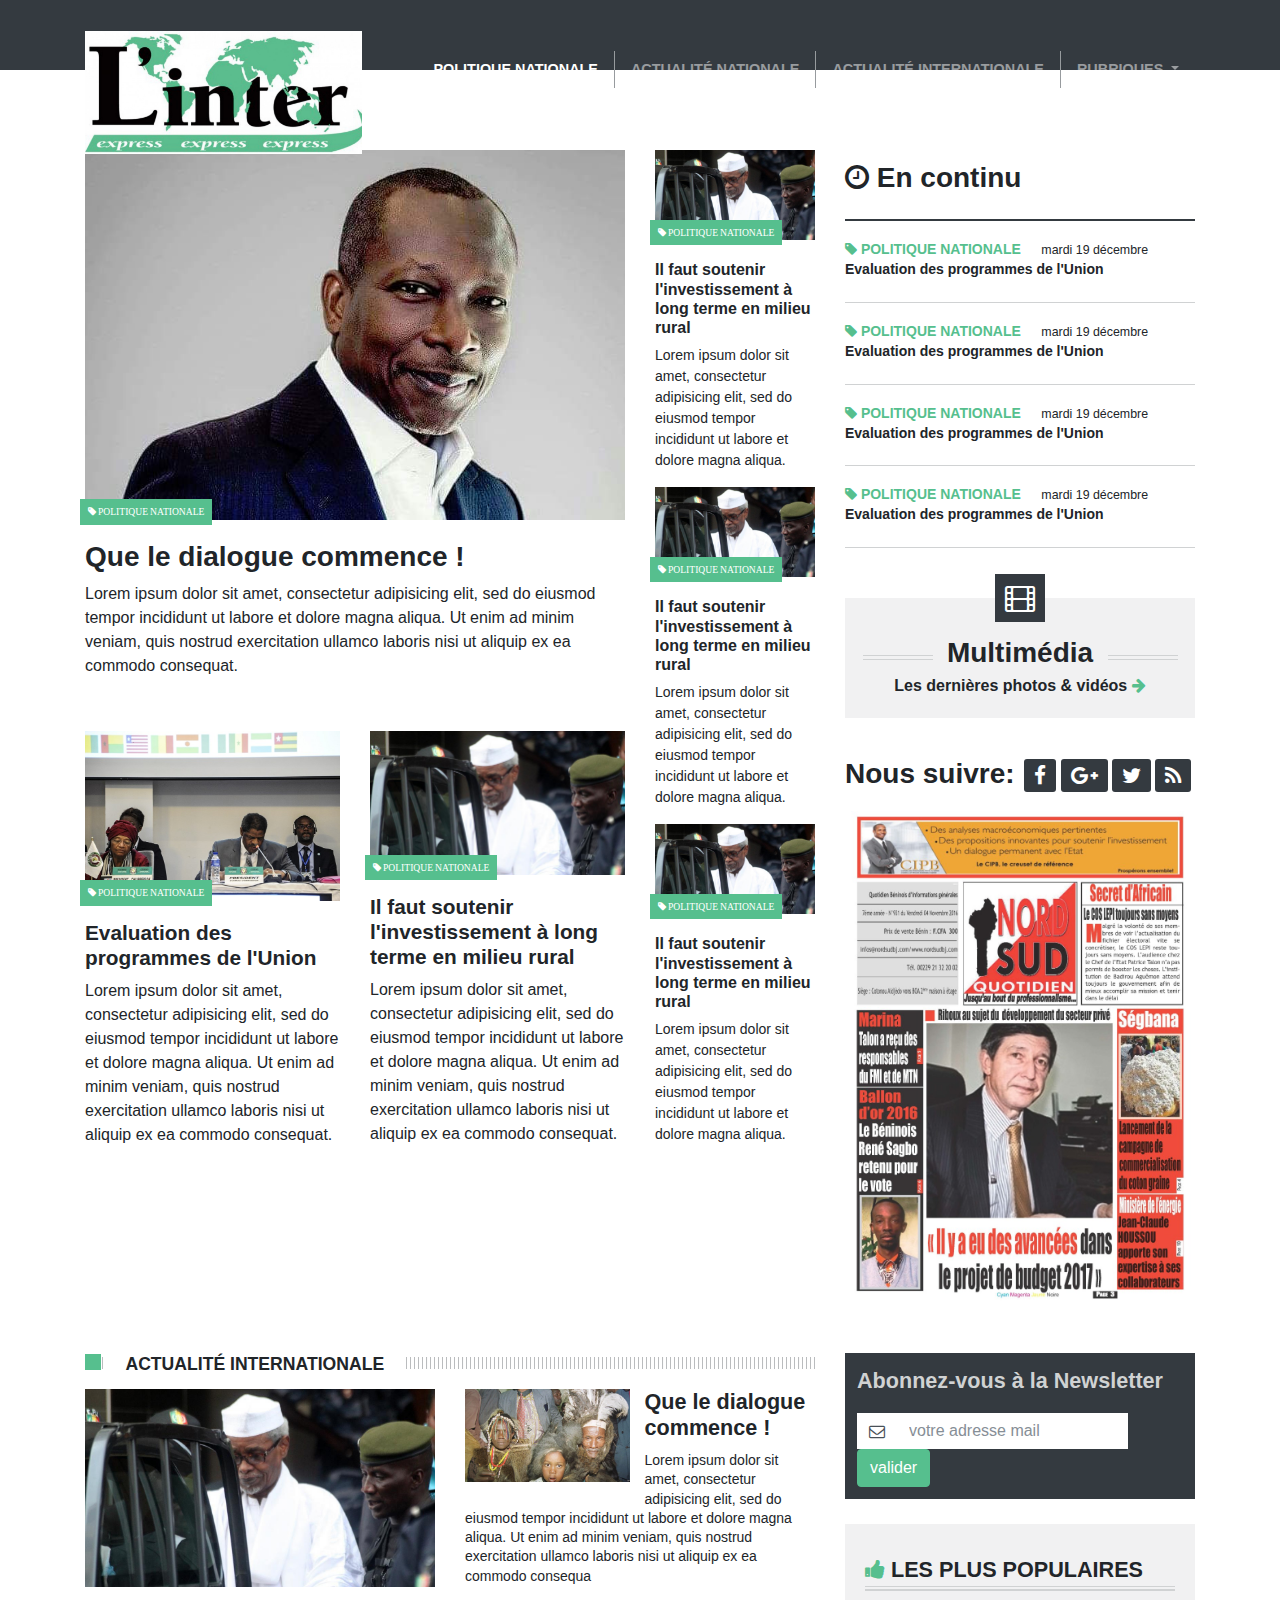
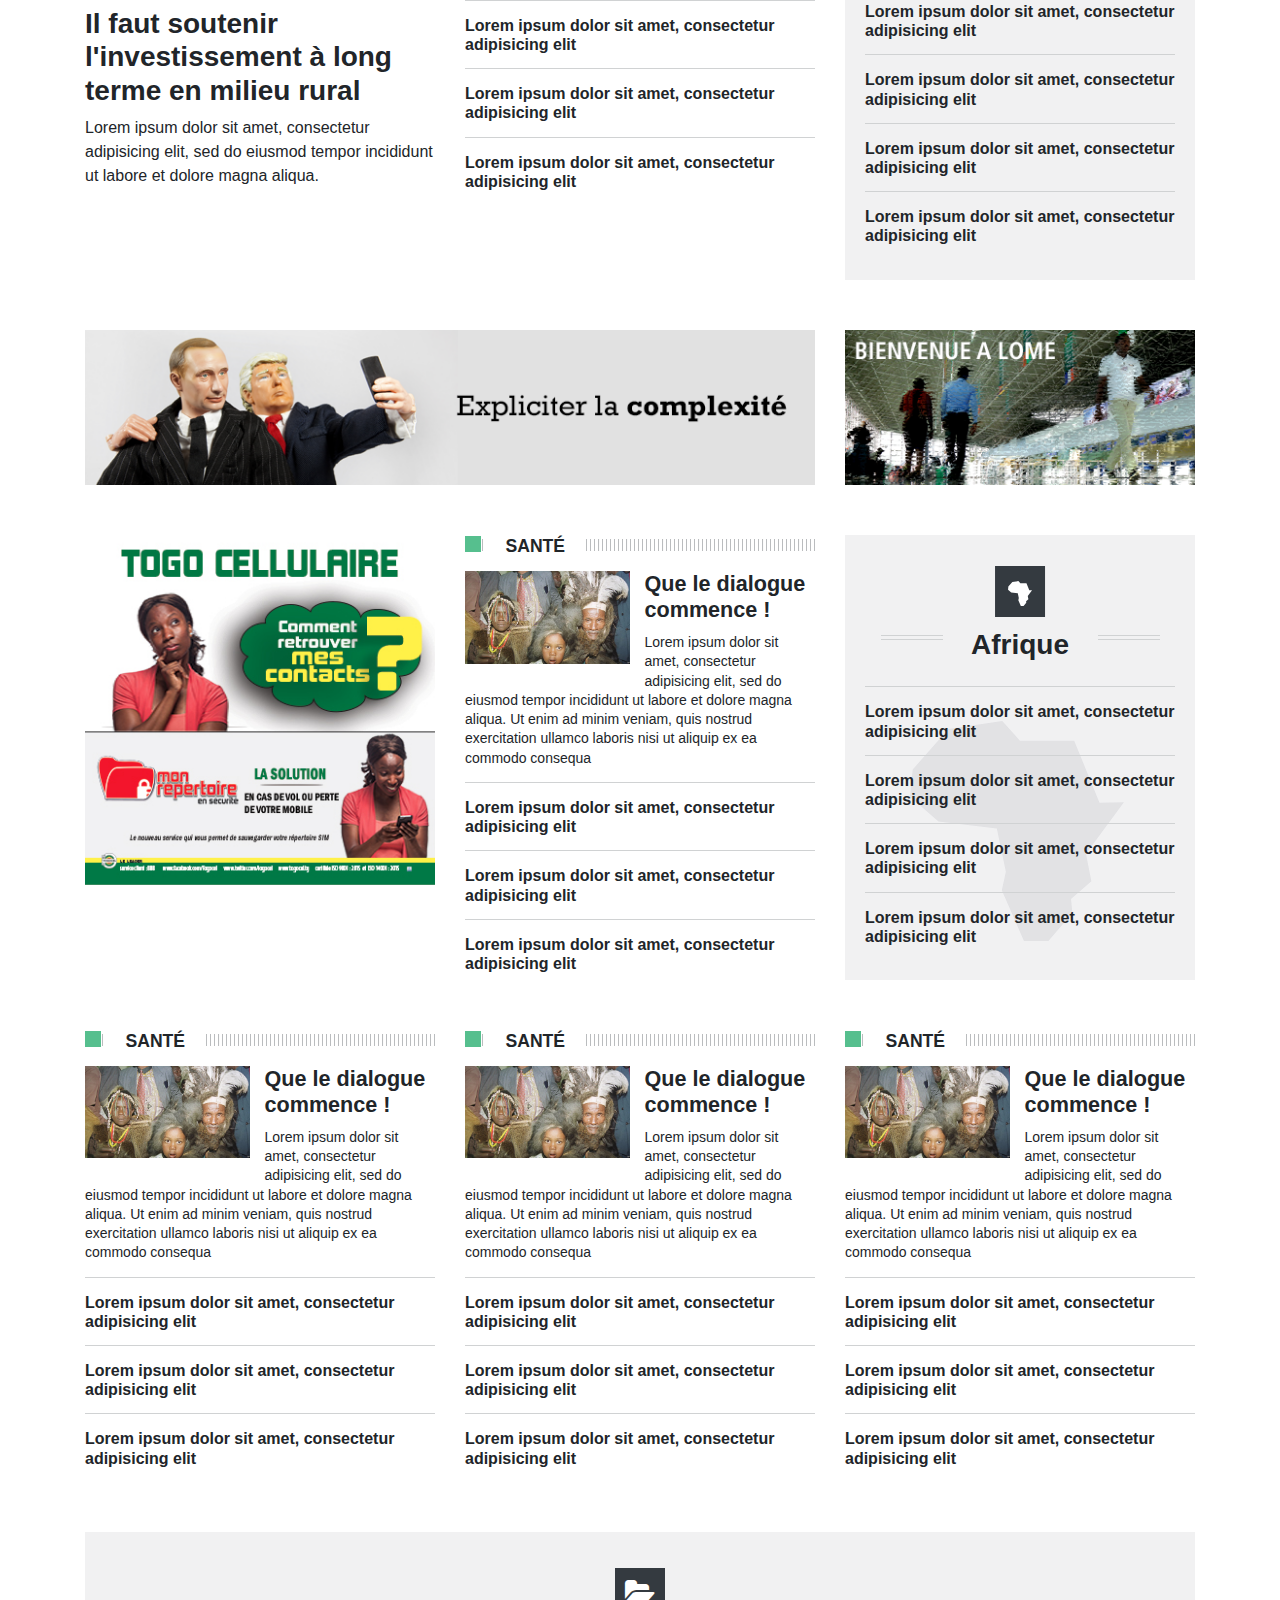
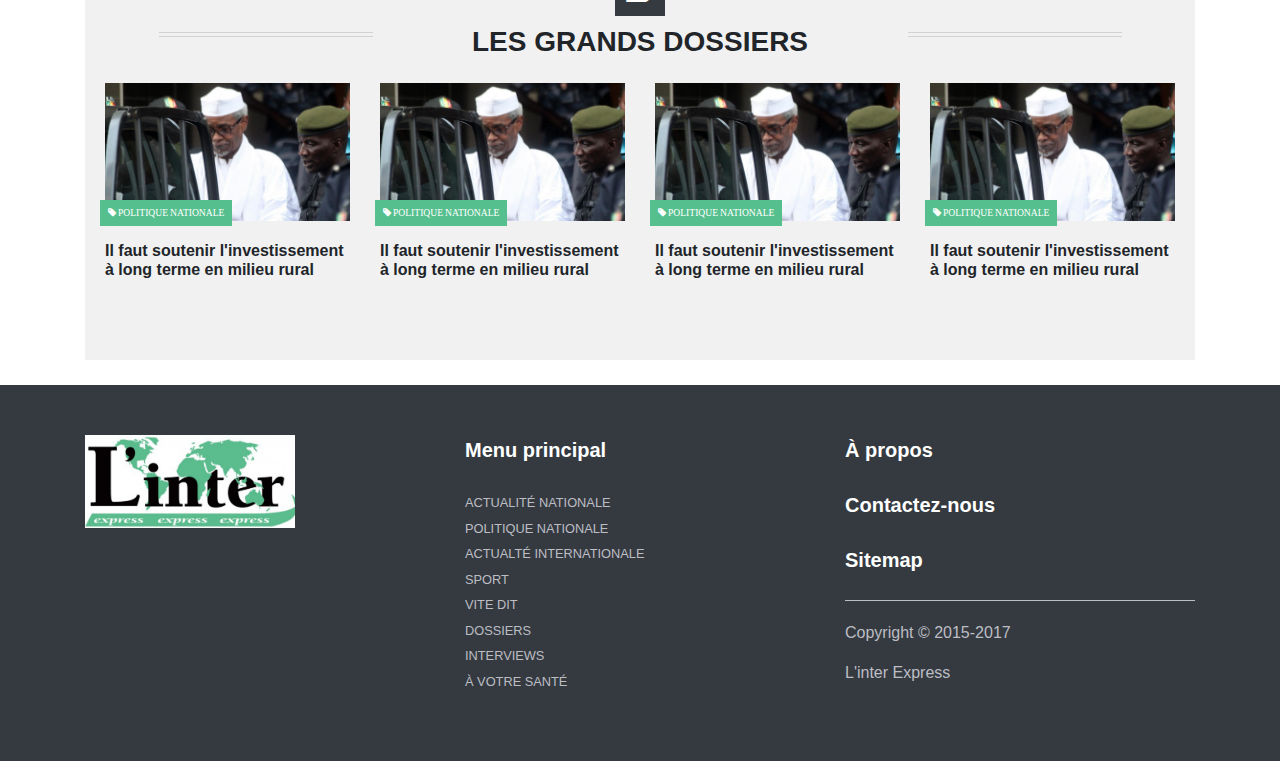
<file: public_html/index.html>
<!DOCTYPE html>
<html>
    <head>
        <title>L'INTER EXPRESS | HEBDOMADAIRE D'INFORMATIONS BENINOISE</title>
        <meta charset="UTF-8">
        <meta name="viewport" content="width=device-width, initial-scale=1.0">
        <link href="font-awesome/css/font-awesome.css" rel="stylesheet" type="text/css"/>
        <link href="css/bootstrap-reboot.css" rel="stylesheet" type="text/css"/>
        <link href="css/bootstrap.css" rel="stylesheet" type="text/css"/>
        <link href="css/style.css" rel="stylesheet" type="text/css"/>
    </head>
    <body>
        <main class="linter-main__wrapper">
            <header class="linter-header">
                <nav class="navbar navbar-dark bg-dark linter-header__navbar">
                    <div class="container">
                        <div class="linter-logo__container">
                            <a class="" href="#"><img src="images/linter-logo.jpg" alt="Logo de l'inter express" /></a>
                        </div>
                        <div class="linter-menu__principal">
                            <ul class="navbar-nav mr-auto" >
                                <li class="nav-item active">
                                    <a class="nav-link" href="#">politique nationale <span class="sr-only">(current)</span></a>
                                </li>
                                <li class="nav-item">
                                    <a class="nav-link" href="#">actualité nationale</a>
                                </li>
                                <li class="nav-item">
                                    <a class="nav-link" href="#">actualité internationale</a>
                                </li>
                                <li class="nav-item linter-dropdown">
                                    <a class="nav-link dropdown-toggle" href="#">
                                        rubriques
                                    </a>
                                    <div class="dropdown-menu" aria-labelledby="navbarDropdown">
                                        <a class="dropdown-item" href="#">sport</a>
                                        <a class="dropdown-item" href="#">&agrave; votre sant&eacute;</a>
                                        <a class="dropdown-item" href="#">vite dit</a>
                                        <a class="dropdown-item" href="#">dossiers</a>
                                        <a class="dropdown-item" href="#">interviews</a>
                                    </div>
                                </li>
                            </ul>
                        </div>
                    </div>
                </nav>
            </header>
            <div class="linter-main__content container">
                <section class="linter-latest row">
                    <div class="col-sm-12 col-lg-8 col-md-12">
                        <div class="linter-main__news" >
                            <div class="row">
                                <div class="col-sm-12 col-md-12 col-lg-9">
                                    <div class="row linter-main--1" >
                                        <div class="col-sm-12 col-md-12 col-lg-12">
                                            <article class="linter-news__article">
                                                <div  class="linter-news__article-wrap">
                                                    <div class="linter-article__image">
                                                        <a href="#" class="img-fluid"><div><img src="images/9188830-14651342.jpg" alt=""/></div></a>
                                                        <span class="tag rubrique-tag fa fa-tag"> Politique nationale </span>
                                                    </div>
                                                    <h2 class="linter-article__title">
                                                        <a href="#">Que le dialogue commence !</a>
                                                    </h2>
                                                </div>
                                                <div class="linter-news__article-excerpt">
                                                    <p>
                                                        Lorem ipsum dolor sit amet, consectetur adipisicing elit, sed do eiusmod tempor incididunt ut labore et dolore magna aliqua. Ut enim ad minim veniam, quis nostrud exercitation ullamco laboris nisi ut aliquip ex ea commodo consequat. 
                                                    </p>
                                                </div>
                                            </article>
                                        </div>
                                    </div>
                                    <div class="row linter-main--2" >
                                        <div class="col-sm-12 col-md-12 col-lg-6">
                                            <article class="linter-news__article fil">
                                                <div  class="linter-news__article-wrap">
                                                    <div class="linter-article__image">
                                                        <a href="#" class="img-fluid"><div><img src="images/000_P940O.jpg" alt=""/></div></a>
                                                        <span class="tag rubrique-tag fa fa-tag"> Politique nationale </span>
                                                    </div>
                                                    <h2 class="linter-article__title">
                                                        <a href="#">Evaluation des programmes de l'Union</a>
                                                    </h2>
                                                </div>
                                                <div class="linter-news__article-excerpt">
                                                    <p>
                                                        Lorem ipsum dolor sit amet, consectetur adipisicing elit, sed do eiusmod tempor incididunt ut labore et dolore magna aliqua. Ut enim ad minim veniam, quis nostrud exercitation ullamco laboris nisi ut aliquip ex ea commodo consequat.
                                                    </p>
                                                </div>
                                            </article>
                                        </div>
                                        <div class="col-sm-12 col-md-12 col-lg-6">
                                            <article class="linter-news__article fil">
                                                <div  class="linter-news__article-wrap">
                                                    <div class="linter-article__image">
                                                        <a href="#" class="img-fluid"><div><img src="images/000_par7603836_0_0.jpg" alt=""/></div></a>
                                                        <span class="tag rubrique-tag fa fa-tag"> Politique nationale </span>
                                                    </div>
                                                    <h2 class="linter-article__title">
                                                        <a href="#">Il faut soutenir l'investissement à long terme en milieu rural</a>
                                                    </h2>
                                                </div>
                                                <div class="linter-news__article-excerpt">
                                                    <p>
                                                        Lorem ipsum dolor sit amet, consectetur adipisicing elit, sed do eiusmod tempor incididunt ut labore et dolore magna aliqua. Ut enim ad minim veniam, quis nostrud exercitation ullamco laboris nisi ut aliquip ex ea commodo consequat. 
                                                    </p>
                                                </div>
                                            </article>
                                        </div>
                                    </div>
                                </div>
                                <div class="col-sm-12 col-md-12 col-lg-3 linter-main__news-suite">
                                    <div class="row">
                                        <div class="col-sm-4 col-md-4 col-lg-12">
                                            <article class="linter-news__article">
                                                <div  class="linter-news__article-wrap">
                                                    <div class="linter-article__image">
                                                        <a href="#" class="img-fluid"><div><img src="images/000_par7603836_0_0.jpg" alt=""/></div></a>
                                                        <span class="tag rubrique-tag fa fa-tag"> Politique nationale </span>
                                                    </div>
                                                    <h2 class="linter-article__title">
                                                        <a href="#">Il faut soutenir l'investissement à long terme en milieu rural</a>
                                                    </h2>
                                                </div>
                                                <div class="linter-news__article-excerpt">
                                                    <p>
                                                        Lorem ipsum dolor sit amet, consectetur adipisicing elit, sed do eiusmod tempor incididunt ut labore et dolore magna aliqua.  
                                                    </p>
                                                </div>
                                            </article>
                                        </div>
                                        <div class="col-sm-4 col-md-4 col-lg-12">
                                            <article class="linter-news__article">
                                                <div  class="linter-news__article-wrap">
                                                    <div class="linter-article__image">
                                                        <a href="#" class="img-fluid"><div><img src="images/000_par7603836_0_0.jpg" alt=""/></div></a>
                                                        <span class="tag rubrique-tag fa fa-tag"> Politique nationale </span>
                                                    </div>
                                                    <h2 class="linter-article__title">
                                                        <a href="#">Il faut soutenir l'investissement à long terme en milieu rural</a>
                                                    </h2>
                                                </div>
                                                <div class="linter-news__article-excerpt">
                                                    <p>
                                                        Lorem ipsum dolor sit amet, consectetur adipisicing elit, sed do eiusmod tempor incididunt ut labore et dolore magna aliqua. 
                                                    </p>
                                                </div>
                                            </article>
                                        </div>
                                        <div class="col-sm-4 col-md-4 col-lg-12">
                                            <article class="linter-news__article">
                                                <div  class="linter-news__article-wrap">
                                                    <div class="linter-article__image">
                                                        <a href="#" class="img-fluid"><div><img src="images/000_par7603836_0_0.jpg" alt=""/></div></a>
                                                        <span class="tag rubrique-tag fa fa-tag"> Politique nationale </span>
                                                    </div>
                                                    <h2 class="linter-article__title">
                                                        <a href="#">Il faut soutenir l'investissement à long terme en milieu rural</a>
                                                    </h2>
                                                </div>
                                                <div class="linter-news__article-excerpt">
                                                    <p>
                                                        Lorem ipsum dolor sit amet, consectetur adipisicing elit, sed do eiusmod tempor incididunt ut labore et dolore magna aliqua.
                                                </div>
                                            </article>
                                        </div>
                                    </div>
                                </div>
                            </div>
                            <div class="row">

                            </div>
                        </div>
                    </div>
                    <div class="col-sm-12 col-lg-4 col-md-12">
                        <div class="row">
                            <div class="col-sm-12 col-md-12 col-lg-12">
                                <div class="linter-main__news-latest narrow-articles-view" >
                                    <div class="linter-latest__section-head">
                                        <span class="fa fa-clock-o"></span>
                                        En continu
                                    </div>
                                    <div class="linter-latest__section-body">
                                        <article class="linter-latest__article">
                                            <div class="linter-article__category">
                                                <span class="fa fa-tag"></span>
                                                <a href="#">politique nationale</a>
                                            </div>
                                            <div class="linter-article__date">mardi 19 décembre</div>
                                            <h2 class="linter-article__title">
                                                <a href="#">Evaluation des programmes de l'Union</a>
                                            </h2>
                                        </article>
                                        <article class="linter-latest__article">
                                            <div class="linter-article__category">
                                                <span class="fa fa-tag"></span>
                                                <a href="#">politique nationale</a>
                                            </div>
                                            <div class="linter-article__date">mardi 19 décembre</div>
                                            <h2 class="linter-article__title">
                                                <a href="#">Evaluation des programmes de l'Union</a>
                                            </h2>
                                        </article>
                                        <article class="linter-latest__article">
                                            <div class="linter-article__category">
                                                <span class="fa fa-tag"></span>
                                                <a href="#">politique nationale</a>
                                            </div>
                                            <div class="linter-article__date">mardi 19 décembre</div>
                                            <h2 class="linter-article__title">
                                                <a href="#">Evaluation des programmes de l'Union</a>
                                            </h2>
                                        </article>
                                        <article class="linter-latest__article">
                                            <div class="linter-article__category">
                                                <span class="fa fa-tag"></span>
                                                <a href="#">politique nationale</a>
                                            </div>
                                            <div class="linter-article__date">mardi 19 décembre</div>
                                            <h2 class="linter-article__title">
                                                <a href="#">Evaluation des programmes de l'Union</a>
                                            </h2>
                                        </article>
                                    </div>
                                </div>
                            </div>
                            <div class="col-sm-12 col-md-12 col-lg-12">
                                <div class="linter-media__block">
                                    <div class="linter-special__section">
                                        <a href="#">
                                            <div class="linter-special__section-head" >
                                                <span>Multimédia</span>
                                                <div class="icon"><span class="fa fa-film"></span></div>
                                            </div>
                                            <div class="linter-media__section-body" >
                                                Les dernières photos & vidéos
                                                <span class="fa fa-arrow-right"></span>
                                            </div>
                                        </a>
                                    </div>
                                </div>
                            </div>
                            <div class="col-sm-12 col-md-12 col-lg-12">
                                <div class="linter-social__section">
                                    <p>Nous suivre:</p>
                                    <a href="#"><span class="fa fa-facebook"></span></a>
                                    <a href="#"><span class="fa fa-google-plus"></span></a>
                                    <a href="#"><span class="fa fa-twitter"></span></a>
                                    <a href="#"><span class="fa fa-rss"></span></a>
                                </div>
                            </div>
                            <div class="col-sm-12 col-md-12 col-lg-12">
                                <div class="linter-vertical__banner-block">
                                    <div class="linter-banner-picture">
                                        <img src="images/Une.jpg" alt="Une"/>
                                    </div>
                                </div>
                            </div>
                        </div>
                    </div>
                </section>
                <section class="linter-category__section">
                    <div class="row">
                        <div class="col-sm-12 col-md-12 col-lg-8">
                            <div class="linter__section-head type-1">
                                <span></span>
                                <h3><a>actualité internationale</a></h3>
                            </div>
                            <div class="linter-category__section-body">
                                <div class="row">
                                    <div class="col-sm-12 col-md-6 col-lg-6">
                                        <article class="linter-news__article">
                                            <div  class="linter-news__article-wrap">
                                                <div class="linter-article__image">
                                                    <a href="#" class="img-fluid"><div><img src="images/000_par7603836_0_0.jpg" alt=""/></div></a>
                                                </div>
                                                <h2 class="linter-article__title">
                                                    <a href="#">Il faut soutenir l'investissement à long terme en milieu rural</a>
                                                </h2>
                                            </div>
                                            <div class="linter-news__article-excerpt">
                                                <p>
                                                    Lorem ipsum dolor sit amet, consectetur adipisicing elit, sed do eiusmod tempor incididunt ut labore et dolore magna aliqua.
                                            </div>
                                        </article>
                                    </div>
                                    <div class="col-sm-12 col-md-6 col-lg-6">
                                        <article class="linter-news__article category-article__type-1">
                                            <div class="category-article__image">
                                                <a href="#"><img src="images/06FF575F-EF18-4EDE-BCD2-FDF33FF294A6_w1023_r1_s.jpg" alt=""/></a> 
                                            </div>
                                            <h2><a href="#">Que le dialogue commence !</a></h2>
                                            <p class="linter-news__article-excerpt">
                                                Lorem ipsum dolor sit amet, consectetur adipisicing elit, sed do eiusmod tempor incididunt ut labore et dolore magna aliqua.
                                                Ut enim ad minim veniam, quis nostrud exercitation ullamco laboris nisi ut aliquip ex ea commodo consequa
                                            </p>
                                        </article>
                                        <article class="linter-news__article category-article__type-2">
                                            <h2>
                                                <a href="#">Lorem ipsum dolor sit amet, consectetur adipisicing elit </a>
                                            </h2>
                                        </article>
                                        <article class="linter-news__article category-article__type-2">
                                            <h2>
                                                <a href="#">Lorem ipsum dolor sit amet, consectetur adipisicing elit </a>
                                            </h2>
                                        </article>
                                        <article class="linter-news__article category-article__type-2">
                                            <h2>
                                                <a href="#">Lorem ipsum dolor sit amet, consectetur adipisicing elit </a>
                                            </h2>
                                        </article>
                                    </div>
                                </div>
                            </div>
                        </div>
                        <div class="col-sm-12 col-md-12 col-lg-4">
                            <div class="linter-newsletter__block">
                                <div class="linter-newsletter__block-head">
                                    Abonnez-vous &agrave; la Newsletter
                                </div>
                                <form class="linter-newsletter__form">
                                    <div class="form-row align-items-center">
                                        <div class="col-auto">
                                            <label class="sr-only" for="inlineFormInputGroup">adresse email</label>
                                            <div class="input-group mb-2 mb-sm-0">
                                                <div class="input-group-addon"><span class="fa fa-envelope-o"></span></div>
                                                <input type="text" class="form-control" id="inlineFormInputGroup" placeholder="votre adresse mail">
                                            </div>
                                        </div>
                                        <div class="col-auto">
                                            <button type="submit" class="btn btn-primary">valider</button>
                                        </div>
                                    </div>
                                </form>
                            </div>
                            <div class="linter-regular__sidebar linter-popular__post">
                                <div class="linter-regular__sidebar-head">
                                    <span class="fa fa-thumbs-up"></span> Les plus populaires 
                                </div>
                                <div class="linter-regular__sidebar-body">
                                    <article class="linter-news__article category-article__type-2">
                                        <h2>
                                            <a href="#">Lorem ipsum dolor sit amet, consectetur adipisicing elit </a>
                                        </h2>
                                    </article>
                                    <article class="linter-news__article category-article__type-2">
                                        <h2>
                                            <a href="#">Lorem ipsum dolor sit amet, consectetur adipisicing elit </a>
                                        </h2>
                                    </article>
                                    <article class="linter-news__article category-article__type-2">
                                        <h2>
                                            <a href="#">Lorem ipsum dolor sit amet, consectetur adipisicing elit </a>
                                        </h2>
                                    </article>
                                    <article class="linter-news__article category-article__type-2">
                                        <h2>
                                            <a href="#">Lorem ipsum dolor sit amet, consectetur adipisicing elit </a>
                                        </h2>
                                    </article>
                                </div>
                            </div>
                        </div>
                    </div>
                </section>
                <section class="linter-horizontal__ad-section">
                    <div class="row">
                        <div class="col-sm-12 col-md-8 col-lg-8">
                            <div class="linter-ad__image">
                                <img src="assets/Frontpage-banner-2-Togo-Diplomatie_i770.png" alt="big ad"/>
                            </div>
                        </div>
                        <div class="col-sm-12 col-md-4 col-lg-4">
                            <div class="linter-ad__image">
                                <img src="assets/Frontpage-banner-3-AIGE_i770.png" alt="big ad"/>
                            </div>
                        </div>
                    </div>
                </section>
                <section class="linter-category__section-withad">
                    <div class="row">
                        <div class="col-sm-12 col-md-12 col-lg-8">
                            <div class="row">
                                <div class="col-sm-12 col-md-6 col-lg-6">
                                    <div class="linter-vertical__banner-block">
                                        <div class="linter-banner-picture">
                                            <img src="images/../assets/Frontpage-banner-3-TOGO-CELLULAIRE_i770.png" alt="Une"/>
                                        </div>
                                    </div>
                                </div>
                                <div class="col-sm-12 col-md-6 col-lg-6">
                                    <div class="linter__section-head type-1">
                                        <span></span>
                                        <h3><a>sant&eacute;</a></h3>
                                    </div>
                                    <article class="linter-news__article category-article__type-1">
                                        <div class="category-article__image">
                                            <a href="#"><img src="images/06FF575F-EF18-4EDE-BCD2-FDF33FF294A6_w1023_r1_s.jpg" alt=""/></a> 
                                        </div>
                                        <h2><a href="#">Que le dialogue commence !</a></h2>
                                        <p class="linter-news__article-excerpt">
                                            Lorem ipsum dolor sit amet, consectetur adipisicing elit, sed do eiusmod tempor incididunt ut labore et dolore magna aliqua.
                                            Ut enim ad minim veniam, quis nostrud exercitation ullamco laboris nisi ut aliquip ex ea commodo consequa
                                        </p>
                                    </article>
                                    <article class="linter-news__article category-article__type-2">
                                        <h2>
                                            <a href="#">Lorem ipsum dolor sit amet, consectetur adipisicing elit </a>
                                        </h2>
                                    </article>
                                    <article class="linter-news__article category-article__type-2">
                                        <h2>
                                            <a href="#">Lorem ipsum dolor sit amet, consectetur adipisicing elit </a>
                                        </h2>
                                    </article>
                                    <article class="linter-news__article category-article__type-2">
                                        <h2>
                                            <a href="#">Lorem ipsum dolor sit amet, consectetur adipisicing elit </a>
                                        </h2>
                                    </article>
                                </div>
                            </div>
                        </div>
                        <div class="col-sm-12 col-md-12 col-lg-4">
                            <div class="linter-regular__sidebar">
                                <div class="linter-special__section">
                                    <a href="#">
                                        <div class="linter-special__section-head" >
                                            <span>Afrique</span>
                                            <div class="icon"><span><img src="assets/afrika-b.svg" alt="afrique svg logo" /></span></div>
                                        </div>
                                    </a>
                                </div>
                                <div class="linter-special__section-body">
                                    <article class="linter-news__article category-article__type-2">
                                        <h2>
                                            <a href="#">Lorem ipsum dolor sit amet, consectetur adipisicing elit </a>
                                        </h2>
                                    </article>
                                    <article class="linter-news__article category-article__type-2">
                                        <h2>
                                            <a href="#">Lorem ipsum dolor sit amet, consectetur adipisicing elit </a>
                                        </h2>
                                    </article>
                                    <article class="linter-news__article category-article__type-2">
                                        <h2>
                                            <a href="#">Lorem ipsum dolor sit amet, consectetur adipisicing elit </a>
                                        </h2>
                                    </article>
                                    <article class="linter-news__article category-article__type-2">
                                        <h2>
                                            <a href="#">Lorem ipsum dolor sit amet, consectetur adipisicing elit </a>
                                        </h2>
                                    </article>
                                </div> 
                            </div>

                        </div>
                    </div>
                </section>
                <section class="linter-category__section-column">
                    <div class="row">
                        <div class="col-sm-12 col-md-12 col-lg-4">
                            <div class="linter__section-head type-1">
                                <span></span>
                                <h3><a>sant&eacute;</a></h3>
                            </div>
                            <article class="linter-news__article category-article__type-1">
                                <div class="category-article__image">
                                    <a href="#"><img src="images/06FF575F-EF18-4EDE-BCD2-FDF33FF294A6_w1023_r1_s.jpg" alt=""/></a> 
                                </div>
                                <h2><a href="#">Que le dialogue commence !</a></h2>
                                <p class="linter-news__article-excerpt">
                                    Lorem ipsum dolor sit amet, consectetur adipisicing elit, sed do eiusmod tempor incididunt ut labore et dolore magna aliqua.
                                    Ut enim ad minim veniam, quis nostrud exercitation ullamco laboris nisi ut aliquip ex ea commodo consequa
                                </p>
                            </article>
                            <article class="linter-news__article category-article__type-2">
                                <h2>
                                    <a href="#">Lorem ipsum dolor sit amet, consectetur adipisicing elit </a>
                                </h2>
                            </article>
                            <article class="linter-news__article category-article__type-2">
                                <h2>
                                    <a href="#">Lorem ipsum dolor sit amet, consectetur adipisicing elit </a>
                                </h2>
                            </article>
                            <article class="linter-news__article category-article__type-2">
                                <h2>
                                    <a href="#">Lorem ipsum dolor sit amet, consectetur adipisicing elit </a>
                                </h2>
                            </article>
                        </div>
                        <div class="col-sm-12 col-md-12 col-lg-4">
                            <div class="linter__section-head type-1">
                                <span></span>
                                <h3><a>sant&eacute;</a></h3>
                            </div>
                            <article class="linter-news__article category-article__type-1">
                                <div class="category-article__image">
                                    <a href="#"><img src="images/06FF575F-EF18-4EDE-BCD2-FDF33FF294A6_w1023_r1_s.jpg" alt=""/></a> 
                                </div>
                                <h2><a href="#">Que le dialogue commence !</a></h2>
                                <p class="linter-news__article-excerpt">
                                    Lorem ipsum dolor sit amet, consectetur adipisicing elit, sed do eiusmod tempor incididunt ut labore et dolore magna aliqua.
                                    Ut enim ad minim veniam, quis nostrud exercitation ullamco laboris nisi ut aliquip ex ea commodo consequa
                                </p>
                            </article>
                            <article class="linter-news__article category-article__type-2">
                                <h2>
                                    <a href="#">Lorem ipsum dolor sit amet, consectetur adipisicing elit </a>
                                </h2>
                            </article>
                            <article class="linter-news__article category-article__type-2">
                                <h2>
                                    <a href="#">Lorem ipsum dolor sit amet, consectetur adipisicing elit </a>
                                </h2>
                            </article>
                            <article class="linter-news__article category-article__type-2">
                                <h2>
                                    <a href="#">Lorem ipsum dolor sit amet, consectetur adipisicing elit </a>
                                </h2>
                            </article>
                        </div>
                        <div class="col-sm-12 col-md-12 col-lg-4">
                            <div class="linter__section-head type-1">
                                <span></span>
                                <h3><a>sant&eacute;</a></h3>
                            </div>
                            <article class="linter-news__article category-article__type-1">
                                <div class="category-article__image">
                                    <a href="#"><img src="images/06FF575F-EF18-4EDE-BCD2-FDF33FF294A6_w1023_r1_s.jpg" alt=""/></a> 
                                </div>
                                <h2><a href="#">Que le dialogue commence !</a></h2>
                                <p class="linter-news__article-excerpt">
                                    Lorem ipsum dolor sit amet, consectetur adipisicing elit, sed do eiusmod tempor incididunt ut labore et dolore magna aliqua.
                                    Ut enim ad minim veniam, quis nostrud exercitation ullamco laboris nisi ut aliquip ex ea commodo consequa
                                </p>
                            </article>
                            <article class="linter-news__article category-article__type-2">
                                <h2>
                                    <a href="#">Lorem ipsum dolor sit amet, consectetur adipisicing elit </a>
                                </h2>
                            </article>
                            <article class="linter-news__article category-article__type-2">
                                <h2>
                                    <a href="#">Lorem ipsum dolor sit amet, consectetur adipisicing elit </a>
                                </h2>
                            </article>
                            <article class="linter-news__article category-article__type-2">
                                <h2>
                                    <a href="#">Lorem ipsum dolor sit amet, consectetur adipisicing elit </a>
                                </h2>
                            </article>
                        </div>
                    </div>
                </section>
                <section class="linter-regular__sidebar grands-dossiers">
                    <div class="row">
                        <div class="col-sm-12 col-md-12 col-lg-12">
                            <div class="linter-special__section">
                                <a href="#">
                                    <div class="linter-special__section-head" >
                                        <span>Les grands dossiers</span>
                                        <div class="icon"><span class="fa fa-folder-open"></span></div>
                                    </div>
                                </a>
                            </div>
                        </div>
                        <div class="col-sm-12 col-md-12 col-lg-12">
                            <div class="row">
                                <div class="col-sm-12 col-md-6 col-lg-3">
                                    <article class="linter-news__article">
                                        <div  class="linter-news__article-wrap">
                                            <div class="linter-article__image">
                                                <a href="#" class="img-fluid"><div><img src="images/000_par7603836_0_0.jpg" alt=""/></div></a>
                                                <span class="tag rubrique-tag fa fa-tag"> Politique nationale </span>
                                            </div>
                                            <h2 class="linter-article__title">
                                                <a href="#">Il faut soutenir l'investissement à long terme en milieu rural</a>
                                            </h2>
                                        </div>
                                    </article>
                                </div>
                                <div class="col-sm-12 col-md-6 col-lg-3">
                                    <article class="linter-news__article">
                                        <div  class="linter-news__article-wrap">
                                            <div class="linter-article__image">
                                                <a href="#" class="img-fluid"><div><img src="images/000_par7603836_0_0.jpg" alt=""/></div></a>
                                                <span class="tag rubrique-tag fa fa-tag"> Politique nationale </span>
                                            </div>
                                            <h2 class="linter-article__title">
                                                <a href="#">Il faut soutenir l'investissement à long terme en milieu rural</a>
                                            </h2>
                                        </div>
                                    </article>
                                </div>
                                <div class="col-sm-12 col-md-6 col-lg-3">
                                    <article class="linter-news__article">
                                        <div  class="linter-news__article-wrap">
                                            <div class="linter-article__image">
                                                <a href="#" class="img-fluid"><div><img src="images/000_par7603836_0_0.jpg" alt=""/></div></a>
                                                <span class="tag rubrique-tag fa fa-tag"> Politique nationale </span>
                                            </div>
                                            <h2 class="linter-article__title">
                                                <a href="#">Il faut soutenir l'investissement à long terme en milieu rural</a>
                                            </h2>
                                        </div>
                                    </article>
                                </div>
                                <div class="col-sm-12 col-md-6 col-lg-3">
                                    <article class="linter-news__article">
                                        <div  class="linter-news__article-wrap">
                                            <div class="linter-article__image">
                                                <a href="#" class="img-fluid"><div><img src="images/000_par7603836_0_0.jpg" alt=""/></div></a>
                                                <span class="tag rubrique-tag fa fa-tag"> Politique nationale </span>
                                            </div>
                                            <h2 class="linter-article__title">
                                                <a href="#">Il faut soutenir l'investissement à long terme en milieu rural</a>
                                            </h2>
                                        </div>
                                    </article>
                                </div>
                            </div>
                        </div>
                    </div>
                </section>
            </div>
            <footer class="linter-footer">
                <div class="container">
                    <div class="row">
                        <div class="col-md-4 col-lg-4 col-sm-12">
                            <div class="benin-map">
                                <img src="images/linter-logo.jpg" alt="logo bottom"/>
                            </div>
                        </div>
                        <div class="col-md-4 col-lg-4 col-sm-12">
                            <div class="linter-footer__menu">
                                <div class="linter-footer__menu-head">
                                    <span>Menu principal</span>
                                </div>
                                <div class="linter-footer__menu-list">
                                    <ul>
                                        <li><a href="#">actualité nationale</a></li>
                                        <li><a href="#">politique nationale</a></li>
                                        <li><a href="#">actualté internationale</a></li>
                                        <li><a href="#">sport</a></li>
                                        <li><a href="#">vite dit</a></li>
                                        <li><a href="#">dossiers</a></li>
                                        <li><a href="#">interviews</a></li>
                                        <li><a href="#">à votre santé</a></li>
                                    </ul>
                                </div>
                            </div>
                        </div>
                        <div class="col-md-4 col-lg-4 col-sm-12">
                            <div class="linter-footer__menu">
                                <div class="linter-footer__menu-head">
                                    <span><a href="">&Agrave; propos</a></span>
                                </div>
                                <div class="linter-footer__menu-head">
                                    <span><a href="#">Contactez-nous</a></span>
                                </div>
                                <div class="linter-footer__menu-head">
                                    <span><a href="#">Sitemap</a></span>
                                </div>
                                <div class="linter-copyright">
                                    <p>Copyright &copy; 2015-2017</p>
                                    <p>L'inter Express</p>
                                </div>
                            </div>
                        </div>
                    </div>
                </div>
            </footer>
            <div class="linter-obsfucator"></div>
        </main>

        <!-- L'inter drawer toggler section -->
        <div class="linter-drawer__tigger-wrapper">
            <button class="linter-drawer__tigger"></button>
        </div>
        <!-- L'inter drawer toggler section ends -->

        <!-- L'inter drawer -->
        <div class="linter-drawer">
            <div class="linter-drawer__head">
                <span class="linter-drawer__image">
                    <a href="#">
                        <!--<img src="images/linter-logo.jpg"/-->
                        <h1>L'INTER EXPRESS</h1>
                    </a>
                </span>
            </div>
            <ul class="navbar-nav mr-auto" >
                <li class="nav-item active">
                    <a class="nav-link" href="#">politique nationale <span class="sr-only">(current)</span></a>
                </li>
                <li class="nav-item">
                    <a class="nav-link" href="#">actualité nationale</a>
                </li>
                <li class="nav-item">
                    <a class="nav-link" href="#">actualité internationale</a>
                </li>
                <li class="nav-item">
                    <a class="nav-link" href="#">sport<span class="sr-only">(current)</span></a>
                </li>
                <li class="nav-item">
                    <a class="nav-link" href="#">&agrave; votre sant&eacute</a>
                </li>
                <li class="nav-item">
                    <a class="nav-link" href="#">vite dit</a>
                </li>
                <li class="nav-item">
                    <a class="nav-link" href="#">dossiers<span class="sr-only">(current)</span></a>
                </li>
                <li class="nav-item">
                    <a class="nav-link" href="#">interviews</a>
                </li>
            </ul>
        </div>
        <!-- L'inter drawer ends -->        
        <script src="js/jquery-3.2.1.js"></script>
        <script src="js/bootstrap.js" ></script>
        <script>
            $(document).ready(function () {
                var drawerTrigger = $('.linter-drawer__tigger-wrapper');
                var linterObesfucator = $('.linter-obsfucator');
                drawerTrigger.on('click', function () {
                    $('.linter-drawer').addClass('is-visible');
                    linterObesfucator.addClass('is-visible');
                });

                linterObesfucator.on('click', function () {
                    $(this).removeClass('is-visible');
                    $('.linter-drawer').removeClass('is-visible');
                });
            });
        </script>
</html>
</file>
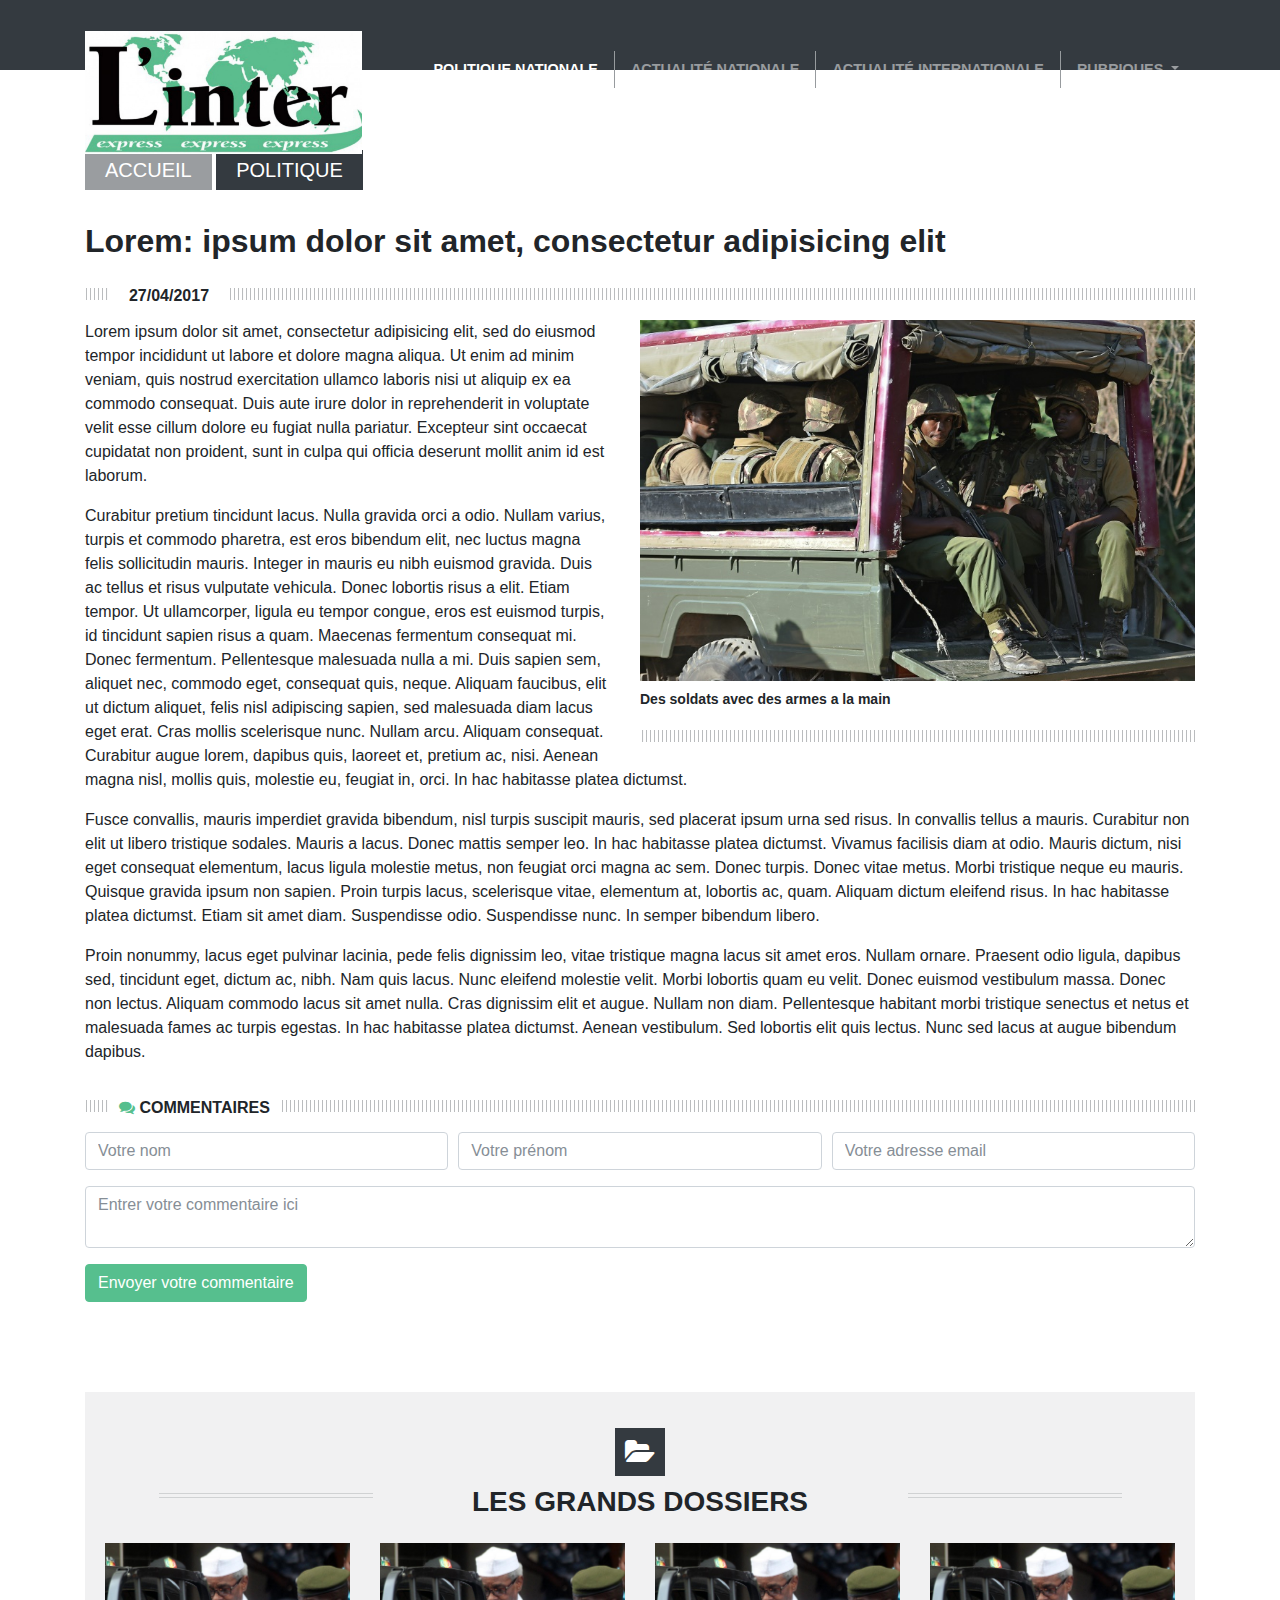
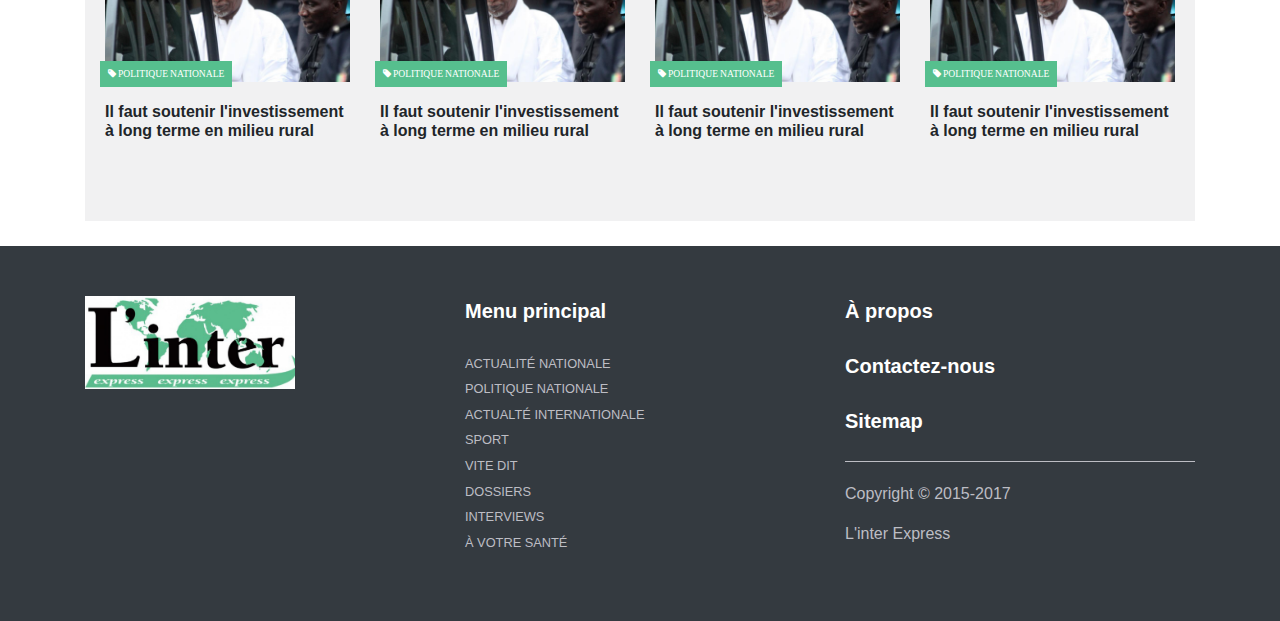
<file: public_html/article.html>
<!DOCTYPE html>
<html>
    <head>
        <title>TODO supply a title</title>
        <meta charset="UTF-8">
        <meta name="viewport" content="width=device-width, initial-scale=1.0">
        <link href="font-awesome/css/font-awesome.css" rel="stylesheet" type="text/css"/>
        <link href="css/bootstrap-reboot.css" rel="stylesheet" type="text/css"/>
        <link href="css/bootstrap.css" rel="stylesheet" type="text/css"/>
        <link href="css/style.css" rel="stylesheet" type="text/css"/>
    </head>
    <body>
        <main class="linter-main__wrapper">
            <header class="linter-header">
                <nav class="navbar navbar-dark bg-dark linter-header__navbar">
                    <div class="container">
                        <div class="linter-logo__container">
                            <a class="" href="#"><img src="images/linter-logo.jpg" alt="Logo de l'inter express" /></a>
                        </div>
                        <div class="linter-menu__principal">
                            <ul class="navbar-nav mr-auto" >
                                <li class="nav-item active">
                                    <a class="nav-link" href="#">politique nationale <span class="sr-only">(current)</span></a>
                                </li>
                                <li class="nav-item">
                                    <a class="nav-link" href="#">actualité nationale</a>
                                </li>
                                <li class="nav-item">
                                    <a class="nav-link" href="#">actualité internationale</a>
                                </li>
                                <li class="nav-item linter-dropdown">
                                    <a class="nav-link dropdown-toggle" href="#">
                                        rubriques
                                    </a>
                                    <div class="dropdown-menu" aria-labelledby="navbarDropdown">
                                        <a class="dropdown-item" href="#">sport</a>
                                        <a class="dropdown-item" href="#">&agrave; votre sant&eacute;</a>
                                        <a class="dropdown-item" href="#">vite dit</a>
                                        <a class="dropdown-item" href="#">dossiers</a>
                                        <a class="dropdown-item" href="#">interviews</a>
                                    </div>
                                </li>
                            </ul>
                        </div>
                    </div>
                </nav>
            </header>
            <div class="linter-article__wrapper container">
                <article class="linter-article-content">
                    <ol class="linter-article__title-breadcumb">
                        <li class="linter-breadcumb__item linter-breadcumb__home">
                            Accueil
                        </li>
                        <li class="linter-breadcumb__item linter-breadcumb__current">
                            politique
                        </li>
                    </ol>
                    <h2 class="linter-article__full-title">
                        Lorem: ipsum dolor sit amet, consectetur adipisicing elit
                    </h2>
                    <div class="linter__section-head type-1"> <span class="linter-head__text">27/04/2017</span> </div>
                    <div class="linter-article__full">
                        <div class="linter-article__full-image">
                            <img src="images/5b87e2c77cff2ed949a5cf504f24e983b8665a15.jpg" alt="image a la une" />
                            <p class="linter-legend">
                                Des soldats avec des armes a la main
                            </p>
                            <div class="linter__section-head type-1"> </div>

                        </div>
                        <div>
                            <p>
                                Lorem ipsum dolor sit amet, consectetur adipisicing elit, sed do eiusmod tempor incididunt ut labore et dolore magna aliqua. Ut enim ad minim veniam, quis nostrud exercitation ullamco laboris nisi ut aliquip ex ea commodo consequat. Duis aute irure dolor in reprehenderit in voluptate velit esse cillum dolore eu fugiat nulla pariatur. Excepteur sint occaecat cupidatat non proident, sunt in culpa qui officia deserunt mollit anim id est laborum.
                            </p>
                            <p>
                                Curabitur pretium tincidunt lacus. Nulla gravida orci a odio. Nullam varius, turpis et commodo pharetra, est eros bibendum elit, nec luctus magna felis sollicitudin mauris. Integer in mauris eu nibh euismod gravida. Duis ac tellus et risus vulputate vehicula. Donec lobortis risus a elit. Etiam tempor. Ut ullamcorper, ligula eu tempor congue, eros est euismod turpis, id tincidunt sapien risus a quam. Maecenas fermentum consequat mi. Donec fermentum. Pellentesque malesuada nulla a mi. Duis sapien sem, aliquet nec, commodo eget, consequat quis, neque. Aliquam faucibus, elit ut dictum aliquet, felis nisl adipiscing sapien, sed malesuada diam lacus eget erat. Cras mollis scelerisque nunc. Nullam arcu. Aliquam consequat. Curabitur augue lorem, dapibus quis, laoreet et, pretium ac, nisi. Aenean magna nisl, mollis quis, molestie eu, feugiat in, orci. In hac habitasse platea dictumst.
                            </p>
                            <p>
                                Fusce convallis, mauris imperdiet gravida bibendum, nisl turpis suscipit mauris, sed placerat ipsum urna sed risus. In convallis tellus a mauris. Curabitur non elit ut libero tristique sodales. Mauris a lacus. Donec mattis semper leo. In hac habitasse platea dictumst. Vivamus facilisis diam at odio. Mauris dictum, nisi eget consequat elementum, lacus ligula molestie metus, non feugiat orci magna ac sem. Donec turpis. Donec vitae metus. Morbi tristique neque eu mauris. Quisque gravida ipsum non sapien. Proin turpis lacus, scelerisque vitae, elementum at, lobortis ac, quam. Aliquam dictum eleifend risus. In hac habitasse platea dictumst. Etiam sit amet diam. Suspendisse odio. Suspendisse nunc. In semper bibendum libero.
                            </p>
                            <p>
                                Proin nonummy, lacus eget pulvinar lacinia, pede felis dignissim leo, vitae tristique magna lacus sit amet eros. Nullam ornare. Praesent odio ligula, dapibus sed, tincidunt eget, dictum ac, nibh. Nam quis lacus. Nunc eleifend molestie velit. Morbi lobortis quam eu velit. Donec euismod vestibulum massa. Donec non lectus. Aliquam commodo lacus sit amet nulla. Cras dignissim elit et augue. Nullam non diam. Pellentesque habitant morbi tristique senectus et netus et malesuada fames ac turpis egestas. In hac habitasse platea dictumst. Aenean vestibulum. Sed lobortis elit quis lectus. Nunc sed lacus at augue bibendum dapibus.
                            </p>
                        </div>
                    </div>
                    <div class="linter-article__share"></div>
                </article>
                <div class="linter-article__comments">
                    <div class="linter__section-head type-1"> <span class="linter-head__text"><i class="fa fa-comments"></i> Commentaires </span> </div>
                    <form>

                        <div class="form-row">

                            <div class="col-md-4 col-sm-12  form-group">
                                <input type="text" class="form-control" placeholder="Votre nom">
                            </div>
                            <div class="col-md-4 col-sm-12 form-group">
                                <input type="text" class="form-control" placeholder="Votre pr&eacute;nom">
                            </div>
                            <div class="col-md-4 col-sm-12 form-group">
                                <input type="text" class="form-control" placeholder="Votre adresse email">
                            </div>
                        </div>
                        <div class="form-row  form-group">
                            <div class="col">
                                <textarea class="form-control" placeholder="Entrer votre commentaire ici"></textarea>
                            </div>
                        </div>
                        <div class="form-row  form-group">
                            <div class="col-auto">
                                <button type="submit" class="btn btn-primary">Envoyer votre commentaire</button>
                            </div>
                        </div>
                    </form>
                    <br/>
                </div>

                <!-- GRANDS DOSSIERS ENTETE -->
                <section class="linter-regular__sidebar grands-dossiers">
                    <div class="row">
                        <div class="col-sm-12 col-md-12 col-lg-12">
                            <div class="linter-special__section">
                                <a href="#">
                                    <div class="linter-special__section-head" >
                                        <span>Les grands dossiers</span>
                                        <div class="icon"><span class="fa fa-folder-open"></span></div>
                                    </div>
                                </a>
                            </div>
                        </div>
                        <div class="col-sm-12 col-md-12 col-lg-12">
                            <div class="row">
                                <div class="col-sm-12 col-md-6 col-lg-3">
                                    <article class="linter-news__article">
                                        <div  class="linter-news__article-wrap">
                                            <div class="linter-article__image">
                                                <a href="#" class="img-fluid"><div><img src="images/000_par7603836_0_0.jpg" alt=""/></div></a>
                                                <span class="tag rubrique-tag fa fa-tag"> Politique nationale </span>
                                            </div>
                                            <h2 class="linter-article__title">
                                                <a href="#">Il faut soutenir l'investissement à long terme en milieu rural</a>
                                            </h2>
                                        </div>
                                    </article>
                                </div>
                                <div class="col-sm-12 col-md-6 col-lg-3">
                                    <article class="linter-news__article">
                                        <div  class="linter-news__article-wrap">
                                            <div class="linter-article__image">
                                                <a href="#" class="img-fluid"><div><img src="images/000_par7603836_0_0.jpg" alt=""/></div></a>
                                                <span class="tag rubrique-tag fa fa-tag"> Politique nationale </span>
                                            </div>
                                            <h2 class="linter-article__title">
                                                <a href="#">Il faut soutenir l'investissement à long terme en milieu rural</a>
                                            </h2>
                                        </div>
                                    </article>
                                </div>
                                <div class="col-sm-12 col-md-6 col-lg-3">
                                    <article class="linter-news__article">
                                        <div  class="linter-news__article-wrap">
                                            <div class="linter-article__image">
                                                <a href="#" class="img-fluid"><div><img src="images/000_par7603836_0_0.jpg" alt=""/></div></a>
                                                <span class="tag rubrique-tag fa fa-tag"> Politique nationale </span>
                                            </div>
                                            <h2 class="linter-article__title">
                                                <a href="#">Il faut soutenir l'investissement à long terme en milieu rural</a>
                                            </h2>
                                        </div>
                                    </article>
                                </div>
                                <div class="col-sm-12 col-md-6 col-lg-3">
                                    <article class="linter-news__article">
                                        <div  class="linter-news__article-wrap">
                                            <div class="linter-article__image">
                                                <a href="#" class="img-fluid"><div><img src="images/000_par7603836_0_0.jpg" alt=""/></div></a>
                                                <span class="tag rubrique-tag fa fa-tag"> Politique nationale </span>
                                            </div>
                                            <h2 class="linter-article__title">
                                                <a href="#">Il faut soutenir l'investissement à long terme en milieu rural</a>
                                            </h2>
                                        </div>
                                    </article>
                                </div>
                            </div>
                        </div>
                    </div>
                </section>
                <!-- GRANDS DOSSIERS END -->

            </div>
            <footer class="linter-footer">
                <div class="container">
                    <div class="row">
                        <div class="col-md-4 col-lg-4 col-sm-12">
                            <div class="benin-map">
                                <img src="images/linter-logo.jpg" alt="logo bottom"/>
                            </div>
                        </div>
                        <div class="col-md-4 col-lg-4 col-sm-12">
                            <div class="linter-footer__menu">
                                <div class="linter-footer__menu-head">
                                    <span>Menu principal</span>
                                </div>
                                <div class="linter-footer__menu-list">
                                    <ul>
                                        <li><a href="#">actualité nationale</a></li>
                                        <li><a href="#">politique nationale</a></li>
                                        <li><a href="#">actualté internationale</a></li>
                                        <li><a href="#">sport</a></li>
                                        <li><a href="#">vite dit</a></li>
                                        <li><a href="#">dossiers</a></li>
                                        <li><a href="#">interviews</a></li>
                                        <li><a href="#">à votre santé</a></li>
                                    </ul>
                                </div>
                            </div>
                        </div>
                        <div class="col-md-4 col-lg-4 col-sm-12">
                            <div class="linter-footer__menu">
                                <div class="linter-footer__menu-head">
                                    <span><a href="">&Agrave; propos</a></span>
                                </div>
                                <div class="linter-footer__menu-head">
                                    <span><a href="#">Contactez-nous</a></span>
                                </div>
                                <div class="linter-footer__menu-head">
                                    <span><a href="#">Sitemap</a></span>
                                </div>
                                <div class="linter-copyright">
                                    <p>Copyright &copy; 2015-2017</p>
                                    <p>L'inter Express</p>
                                </div>
                            </div>
                        </div>
                    </div>
                </div>
            </footer>
            <div class="linter-obsfucator"></div>
        </main>

        <!-- L'inter drawer toggler section -->
        <div class="linter-drawer__tigger-wrapper">
            <button class="linter-drawer__tigger"></button>
        </div>
        <!-- L'inter drawer toggler section ends -->

        <!-- L'inter drawer -->
        <div class="linter-drawer">
            <div class="linter-drawer__head">
                <span class="linter-drawer__image">
                    <a href="#">
                        <!--<img src="images/linter-logo.jpg"/-->
                        <h1>L'INTER EXPRESS</h1>
                    </a>
                </span>
            </div>
            <ul class="navbar-nav mr-auto" >
                <li class="nav-item active">
                    <a class="nav-link" href="#">politique nationale <span class="sr-only">(current)</span></a>
                </li>
                <li class="nav-item">
                    <a class="nav-link" href="#">actualité nationale</a>
                </li>
                <li class="nav-item">
                    <a class="nav-link" href="#">actualité internationale</a>
                </li>
                <li class="nav-item">
                    <a class="nav-link" href="#">sport<span class="sr-only">(current)</span></a>
                </li>
                <li class="nav-item">
                    <a class="nav-link" href="#">&agrave; votre sant&eacute</a>
                </li>
                <li class="nav-item">
                    <a class="nav-link" href="#">vite dit</a>
                </li>
                <li class="nav-item">
                    <a class="nav-link" href="#">dossiers<span class="sr-only">(current)</span></a>
                </li>
                <li class="nav-item">
                    <a class="nav-link" href="#">interviews</a>
                </li>
            </ul>
        </div>
        <!-- L'inter drawer ends -->    
        <script src="js/jquery-3.2.1.js"></script>
        <script src="js/bootstrap.js" ></script>
        <script>
            $(document).ready(function () {
                var drawerTrigger = $('.linter-drawer__tigger-wrapper');
                var linterObesfucator = $('.linter-obsfucator');
                drawerTrigger.on('click', function () {
                    $('.linter-drawer').addClass('is-visible');
                    linterObesfucator.addClass('is-visible');
                });

                linterObesfucator.on('click', function () {
                    $(this).removeClass('is-visible');
                    $('.linter-drawer').removeClass('is-visible');
                });
            });
        </script>
    </body>
</html>
</file>
<file: public_html/css/style.css>
/*  Theme Name: L'INTER EXPRESS
    Created on : Dec 18, 2017, 8:53:52 PM
    Description: The wordpress theme for l'inter express
    Version: 1.0
    Author: latour4
*/

/*
1 - General style
2 - Home page container
2 - 1 - une -secttion
*/

/*=========== GENERAL STYLE ============*/
body{
    
}

/*=========== L'inter Header ============*/

.linter-header{
    position: relative;
    margin-bottom: 80px;
}

.linter-header__navbar{
   z-index: 2;
   height: 70px;
}

.linter-header__top-bar{
  position: absolute;
  width: 100%;
  height: 70px;
  background-color: #343a40;
  /*background-color: #e10303;*/
  top: 0;
}

.linter-logo__container{
    width: 25%;
    position: relative;
    top: 23px;
}

.linter-logo__container img{
    max-width: 100%;
}

.linter-menu__principal ul{
    display: flex;
    flex-direction: row;
}

.linter-menu__principal ul li{
    padding-left: 1.0rem;
    padding-right: 1.0rem;
    text-transform: uppercase;
    font-weight: bold;
    font-size: .9em;
    border-right: 1px solid #979b9e;
}

.linter-menu__principal ul li:last-child{
    border-right: none;
}

.linter-menu__principal ul li a{
    color: #fff;
}

.linter-dropdown{
    position: relative;
}

.linter-dropdown .dropdown-menu{
    position: absolute;
    background-color: #343a40;
}

.linter-dropdown:hover .dropdown-menu{
    display: block;
}

.dropdown-item.active, .dropdown-item:active {
    background: #56bf8e;
}

/*=========== Main content ============*/
.linter-main--2{
    margin-top: 7%;
}
/*---------- Main News ARTICLES -----------*/
.linter-news__article{
    position: relative;
}
.linter-article__image{
    position: relative;
    margin-bottom: 20px;
}
.linter-article__image div{
    max-height: 370px;
    overflow: hidden;
}
.linter-article__image div img{
    display: block;
    width: 100%;
    height: auto;
    vertical-align: middle;
}

.linter-article__title{
    font-weight: bold;
    font-size: 1.75em;
}

.linter-article__title a{
    color: inherit;
}

.rubrique-tag{
    text-transform: uppercase;
    font-size: 0.6em;
    background-color: #56bf8e;
    padding: 8px;
    color: #fff;
    display: inline-block;
    position: absolute;
    bottom: -5px;
    left: -5px;
}

.fil h2{
    font-size: 1.3rem;
}

.linter-main__news-suite h2{
    font-size: 1.0em;
}

.linter-main__news-suite p{
    font-size:  0.875em;
}

/*----------- Main news SIDEBAR ------------*/

.linter-latest__section-head{
    border-bottom: 2px solid #343a40;
    padding: 7px 45px 20px 0;
    position: relative;
    font-size: 1.75em;
    font-weight: bold;
}

.linter-latest__article{
    margin-top: 16px;
    padding-bottom: 16px;
    border-bottom: 1px solid #d0d2d3;
}

.linter-article__date,
.linter-article__category{
    display: inline-block;
}

.linter-article__category{
    margin-right: 16px;
    font-size: .875em;
    color: #56bf8e;
}

.linter-article__category a{
    color: #56bf8e;
    font-weight: bold;
    text-transform: uppercase;
}

.linter-article__date{
    font-size: 0.775em;
}
.linter-latest__article h2{
    font-size: 0.875em;
}
/*------- SIDEBAR MEDIA SECTION ------- */
.linter-media__block{
    margin-top: 50px;
}
.linter-special__section{
    margin-top: 25px;
    display: block;
    background: #F1F1F2;
    padding: 34px 10px 20px;
    position: relative;
    text-align: center;
}

.linter-special__section-head > span{
    background: none repeat scroll 0 0 #F1F1F2;
    padding: 0 14px;
    font-size: 1.75em;
    font-weight: bold;
}

.linter-special__section-head > span::before{
    position: absolute;
    content: " ";
    left: 5%;
    top: 47%;
    width: 20%;
    height: 5px; 
    border-bottom: 1px solid #d0d2d3;
    border-top: 1px solid #d0d2d3;
}

.linter-special__section-head > span::after{
    position: absolute;
    content: " ";
    right: 5%;
    top: 47%;
    width: 20%;
    height: 5px; 
    border-bottom: 1px solid #d0d2d3;
    border-top: 1px solid #d0d2d3;
}

.linter-special__section-head .icon{
    position: absolute;
    top: -20%;
    left: 50%;
    transform: translateX(-50%);
}

.linter-special__section-head .icon span{
    font-size: 1.75em;
    background-color: #343a40;
    color: #fff;
    padding: 10px;
}

.linter-special__section a{
    color: inherit;
}

.linter-media__section-body{
    font-weight: bold;
}
.linter-media__section-body span{
    color: #56bf8e;
}

/*------- SIDEBAR SOCIAL SECTION------- */

.linter-social__section{
    margin-top: 10%;
}

.linter-social__section p{
    display: inline-block;
    font-size: 1.75em;
    font-weight: bold;
    margin-right: 5px;
}

.linter-social__section a{
    background-color: #343a40;
    color: #fff;
    font-size: 1.3em;
    padding: 5px 10px;
    text-decoration: none;
    border-radius: 3px;
}

/*------- VERTICAL BANNERS------- */

.linter-banner-picture{
    max-width: 100%;
}

.linter-banner-picture img{
    width: 100%;
}

/*----------- Category section ------------*/
.linter-category__section{
    margin-top: 50px;
}

.linter__section-head{
        height: 16px;
    margin-bottom: 20px;
    background-repeat: repeat;
    background-position: right -80px;
    background-image: url('../assets/sprite.png');
}

.linter__section-head span{
    display: inline-block;
    width: 16px;
    height: 16px;
    background-color: #56bf8e;
    margin: 0;
}
.linter__section-head h3{
    text-transform: uppercase;
    font-size: 1.1em;
    font-weight: bold;
    line-height: 16px;
    display: inline-block;
    background: #fff;
    margin: 0;
    padding: 0 20px;
}

.category-article__type-1{
    margin-bottom: 14px;
}

.category-article__type-1 .category-article__image{
    float: left;
    width: 47%;
    margin: 0 15px 10px 0;
}

.category-article__type-1 h2{
    font-size: 1.35em;
    margin-bottom: 10px;
}

.category-article__type-1 h2 a{
    color: inherit;
    font-weight: bold;
}

.category-article__type-1 img{
    width: 100%;
}
.category-article__type-1 p{
        font-size: 0.875em;
    line-height: 1.375em;
    margin-bottom: 2px;
}

.category-article__type-2{
    margin-bottom: 14px;
    border-top: 1px solid #d0d2d3;
}

.category-article__type-2 h2{
    margin: 15px 0 0 0;
    font-size: 1.0em;
    line-height: 1.2em;
    font-weight: bold;
}

.category-article__type-2 h2 a{
    color: inherit;
}

.linter-special__section-body{
    background: url('../assets/afrika.svg') no-repeat center;
}

/*----------- SIDEBAR NEWSLETTER SECTIOn ------------*/

.linter-newsletter__block{
    background: #343a40;
    padding: 12px;
    margin-bottom: 25px;
}

.linter-newsletter__block-head{
    font-size: 1.35em;
    font-weight: bold;
    margin-bottom: 15px;
    color: #d0d2d3;
}

.linter-newsletter__form input[type="text"] {
    border-radius: 0px;
    outline-color: #56bf8e;
    border: none;
}

.linter-newsletter__form input[type="text"]:focused{
    outline-color: #56bf8e;
}

.linter-newsletter__form .input-group-addon{
    border-radius: 0px;
    background-color: #fff;
    border: none;
}

.linter-newsletter__form button,
.linter-article__comments button{
    background-color: #56bf8e;
    border: 1px solid #56bf8e;
    cursor: pointer;
    outline: none;
}

.linter-newsletter__form button:hover,
.linter-article__comments button:hover{
    background-color: #72c5a5;
    border: 1px solid #72c5a5;
    outline: none
}


/*----------- Regular SIDEBAR / Popular posts ------------*/
.linter-regular__sidebar{
    background: #F1F1F2;
    padding: 30px 20px 20px;
    margin-bottom: 25px;
}

.linter-regular__sidebar-head {
    position: relative;
    font-size: 1.35em;
    font-weight: bold;
    text-transform: uppercase;
    border-bottom: 1px solid #d0d2d3;
}

.linter-regular__sidebar-head::before{
    content: " ";
    width: 100%;
    position: absolute;
    border: 0.5px solid #d0d2d3;
    top: 110%;
}


.linter-regular__sidebar-head span{
    color: #56bf8e;
}

.linter-regular__sidebar-body article:first-child{
    border-top: none;
}


/*----------- CATEG|ORY WITH AD SECTION ------------*/
.linter-category__section-withad{
    margin-top: 50px;
}

/*----------- HORIZONTAL AD SECTION ------------*/
.linter-horizontal__ad-section{
    margin-top: 25px;
}
.linter-ad__image{
    width: 100%;
}

.linter-ad__image img{
    width: 100%;
}

/*----------- CATEGORY BY COLUMN  ------------*/
.linter-category__section-column{
    margin-top: 25px;
}

/*----------- A NE PAS MANQUER  ------------*/

.grands-dossiers{
    padding-bottom: 5%;
    margin-top: 50px;
}
.grands-dossiers .linter-special__section-head span{
    text-transform: uppercase;
}
.grands-dossiers h2{
    font-size: 1.0em
}

.grands-dossiers article{
    margin-bottom: 25px;
}

/*----------- LINTER FOOTER  ------------*/
.linter-footer{
    background-color: #343a40;
    padding: 50px 0;
}

.benin-map{
    width: 100%;
    position: relative;
    margin-bottom: 25px;
}

.benin-map img{
    display: block;
    width: 60%;
}


.linter-footer__menu-head{
    margin-bottom: 25px;
    position: relative;
}

/*.linter-footer__menu-head:before{
    content: "";
    width: 10px;
    height: 10px;
    background-color: #fff;
    left: -5%;
    top: 50%;
    transform: translateY(-50%);
    position: absolute;
    color: #fff;
}
*/

.linter-footer__menu-head span{
    color: #fff ;
    font-weight: bold;
    font-size: 1.25em;
}

.linter-footer__menu-list ul{
    padding: 0;
}

.linter-footer__menu-list ul li{
    color: #bdbdc4;
    list-style-type: none;
    font-size: 0.8em;
    line-height: 2.0em;
    text-transform: uppercase;
}

.linter-footer__menu a{
    color: inherit;
}

.linter-copyright{
    padding-top: 20px;
    border-top: 1px solid #bdbdc4;
    color: #bdbdc4;;
}



/* ============= The DRAWER ============*/
.linter-drawer__tigger-wrapper{
    font-size: 1.25rem;
    line-height: 1;
    background: transparent;
    border: 1px solid rgba(255, 255, 255, 0.1);
    border-radius: 0.25rem;
    position: absolute;
    top: 15px;
    right: 15px;
    z-index: 5;
    height: 40px;
    width: 48px;
}
.linter-drawer__tigger, 
.linter-drawer__tigger::before,
.linter-drawer__tigger::after{
    position: absolute;
    height: 2px;
    width: 24px;
    background-color: rgba(255, 255, 255, 0.5);
    border: none;
}

.linter-drawer__tigger{
    top: calc(100% - 21.5px);
    right: 10px;
}

.linter-drawer__tigger::before{
    content: "";
    top: 8px;
    left: 0
}

.linter-drawer__tigger::after{
    content: "";
    bottom: 8px;
    left: 0;
    
}

.linter-drawer{
    display: -webkit-flex;
    display: -ms-flexbox;
    display: flex;
    -webkit-flex-direction: column;
    -ms-flex-direction: column;
    flex-direction: column;
    -webkit-flex-wrap: nowrap;
    -ms-flex-wrap: nowrap;
    flex-wrap: nowrap;
    width: 240px;
    height: 100%;
    max-height: 100%;
    position: fixed;
    top: 0;
    left: 0;
    box-shadow: 0 2px 2px 0 rgba(0,0,0,.14), 0 3px 1px -2px rgba(0,0,0,.2), 0 1px 5px 0 rgba(0,0,0,.12);
    box-sizing: border-box;
    border-right: 1px solid #e0e0e0;
    background: #F1F1F2;
    -webkit-transform: translateX(-250px);
    transform: translateX(-250px);
    -webkit-transform-style: preserve-3d;
    transform-style: preserve-3d;
    will-change: transform;
    transition-duration: .2s;
    transition-timing-function: cubic-bezier(.4,0,.2,1);
    transition-property: transform;
    transition-property: transform,-webkit-transform;
    color: #424242;
    overflow: visible;
    overflow-y: auto;
    z-index: 5;
}

.linter-drawer.is-visible{
    -webkit-transform: translateX(0);
    transform: translateX(0);
}

.linter-drawer .nav-item{
    display: block;
    -webkit-flex-shrink: 0;
    -ms-flex-negative: 0;
    flex-shrink: 0;
    padding: 16px 20px;
    margin: 0;
    color: #343a40;
    text-transform: uppercase;
}

.linter-drawer .nav-item a{
    color: inherit;
}

.linter-drawer__image{
    line-height: 64px;
    padding-left: 20px;
    position: relative;
    display: block;
    
    width: 100%;
    height: 20vh;
    background-color: #343a40;
}

.linter-drawer__image a{
    position: relative;
    width: 100%;
    display: block;
    padding-right: 20px;
    color: #d0d2d3;
}

.linter-drawer__image a h1{
    position: absolute;
    top: 50px;
}

.linter-drawer__image a img{
    /*width: calc(100% - 40px);*/
    width: 100%;
    position: absolute;
    top: 50px;
    filter: grayscale(100%);
    -webkit-filter: grayscale(100%);
}

.linter-obsfucator {
    background-color: transparent;
    position: fixed;
    top: 0;
    left: 0;
    height: 100%;
    width: 100%;
    z-index: 4;
    visibility: hidden;
    transition-property: background-color;
    transition-duration: .2s;
    transition-timing-function: cubic-bezier(.4,0,.2,1);
}

.linter-obsfucator.is-visible{
     pointer-events: auto;
    opacity: 1;
    
    background-color: rgba(0,0,0,.5);
    visibility: visible;
}

.linter-drawer .navbar-nav .nav-item.active,
.linter-drawer .navbar-nav .nav-item:hover{
    background-color: #72c5a5;
}

/* ============= ARTICLES ============*/

.linter-article-content{
    margin-bottom: 2.0em;
}

.linter-article-content .linter-head__text{
    font-weight: normal;
}
.linter__section-head.type-1 span.linter-head__text{
    background: #fff;
    display: inline-block;
    min-width: 120px;
    width: auto;
    padding: 0 10px;
    margin-left: 24px;
    text-align: center;
    text-transform: uppercase;
    font-weight: bold;
}

.linter-head__text i{
    color: #56bf8e;
    line-height: 16px;
}

.linter-article__full-title{
    font-weight: bold;
    margin: 32px 0 24px 0;
}

.linter-article__full-image{
    float: right;
     max-width: 50%;
     margin-left: 32px;
     clear: right;
}

.linter-legend{
    font-weight: bold;
    margin-top: 8px;
    font-size: 0.875em;
}

.linter-article__full-image img {
   width: 100%;
}

/*----------------- BREADCUMB -------------------*/
.linter-article__title-breadcumb{
   padding-left: 0;   
}

.linter-breadcumb__item{
    font-size: 1.25em;
    background: #9a9da0;
    color: #fff;
    padding: 5px 20px;
    text-transform: uppercase;
    display: inline-block;
}

.linter-breadcumb__current{
     background: #343a40;
}

/* ============= Media Queries ============*/
@media screen and ( max-width: 540px ) {
    .benin-map img{
        display: none;
    }
    
    .linter-logo__container{
        width: 70%;
        left: 50%;
        transform: translateX(-50%);
    }
    
    .linter-menu__principal{
        display: none;
    }
    .linter-drawer__image{
        height: 30vh;
    }
    
    .linter-article__full-image{
        float: none;
        max-width: 100%;
        margin: 0;
    }
}

@media screen and (max-width: 1024px){
    .linter-menu__principal{
        display: none;
    }
}

@media screen and (min-width: 1024px){
    .linter-drawer__tigger{
        display: none;
    }
    
    .linter-drawer__tigger-wrapper{
        display: none;
    }
}

@media screen and ( min-width: 995px ) and (max-width: 1200px) {
    .linter-menu__principal ul li{
        font-size: 0.65em;
    }
    
    .linter-dropdown .dropdown-menu{
            font-size: 0.75em;
    }
}


@media screen and (min-width: 1280px) {
    /**.benin-map img{
        position: absolute;
        top: -16rem;
        width: 80%;
    }
    
    /*.linter-footer{
        margin-top: 15rem;
    }*/
    
}
</file>
